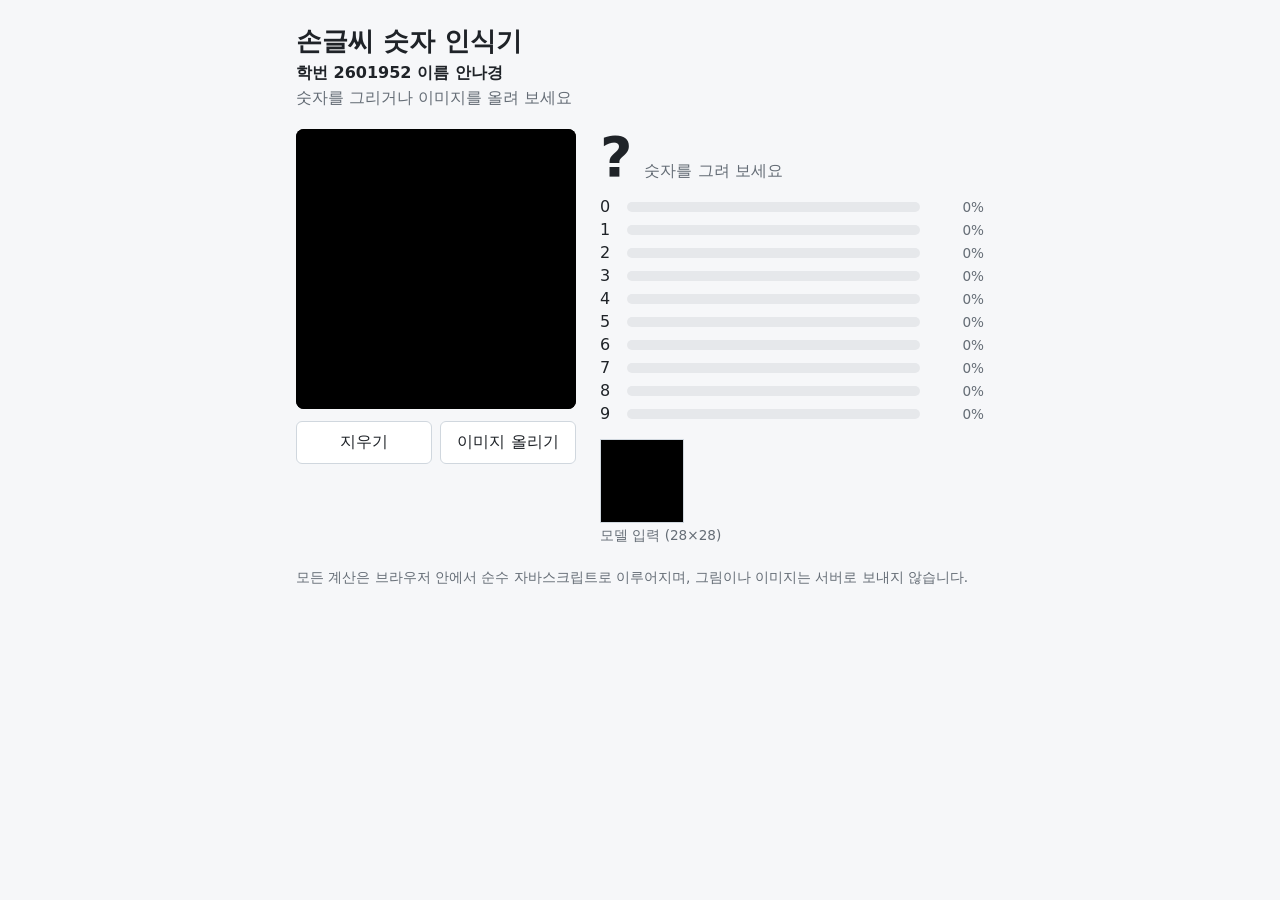
<file: web_version/index.html>
<!doctype html>
<html lang="ko">
<head>
  <meta charset="utf-8">
  <meta name="viewport" content="width=device-width, initial-scale=1">
  <title>손글씨 숫자 인식기</title>
  <link rel="stylesheet" href="style.css">
</head>
<body>
  <main>
    <h1>손글씨 숫자 인식기</h1>
    <p class="student">학번 2601952 이름 안나경</p>
    <p id="status" class="status">모델을 불러오는 중…</p>

    <div class="layout">
      <section class="draw-panel">
        <canvas id="draw-canvas" width="280" height="280" aria-label="숫자를 그리는 캔버스"></canvas>
        <div class="controls">
          <button id="clear-button" type="button">지우기</button>
          <label class="file-button">
            이미지 올리기
            <input id="file-input" type="file" accept="image/*" disabled>
          </label>
        </div>
      </section>

      <section class="result-panel">
        <div class="result">
          <span id="result-digit" class="digit">?</span>
          <span id="result-confidence" class="confidence">숫자를 그려 보세요</span>
        </div>
        <div id="prob-bars" class="bars"></div>
        <figure class="preview">
          <canvas id="input-preview" width="28" height="28"></canvas>
          <figcaption>모델 입력 (28×28)</figcaption>
        </figure>
      </section>
    </div>

    <p class="note">모든 계산은 브라우저 안에서 순수 자바스크립트로 이루어지며, 그림이나 이미지는 서버로 보내지 않습니다.</p>
  </main>
  <script type="module" src="js/app.js"></script>
</body>
</html>
</file>
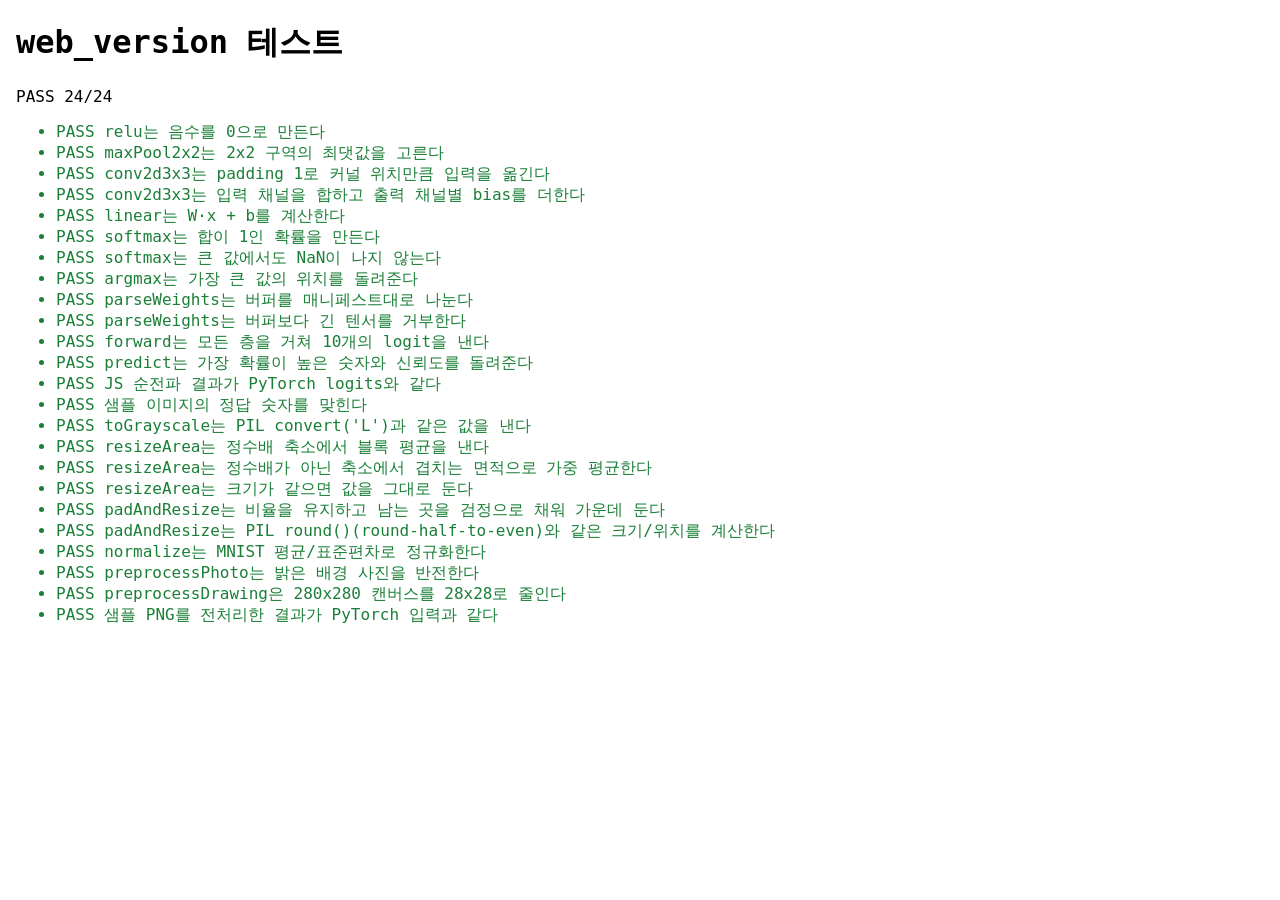
<file: web_version/tests/test.html>
<!doctype html>
<html lang="ko">
<head>
  <meta charset="utf-8">
  <title>테스트 실행 중…</title>
  <style>
    body { font-family: ui-monospace, Consolas, monospace; margin: 16px; }
    .pass { color: #1a7f37; }
    .fail { color: #cf222e; }
  </style>
</head>
<body>
  <h1>web_version 테스트</h1>
  <p id="summary">실행 중…</p>
  <ul id="results"></ul>
  <script type="module" src="./run-tests.js"></script>
</body>
</html>
</file>
<file: web_version/style.css>
:root {
  --bg: #f6f7f9;
  --surface: #ffffff;
  --text: #1f2328;
  --muted: #656d76;
  --accent: #2f6feb;
  --bar-bg: #e6e8eb;
  --border: #d0d7de;
}

@media (prefers-color-scheme: dark) {
  :root {
    --bg: #0d1117;
    --surface: #161b22;
    --text: #e6edf3;
    --muted: #8d96a0;
    --accent: #4c8dff;
    --bar-bg: #262c36;
    --border: #30363d;
  }
}

* { box-sizing: border-box; }

body {
  margin: 0;
  background: var(--bg);
  color: var(--text);
  font-family: system-ui, -apple-system, "Segoe UI", "Malgun Gothic", sans-serif;
}

main {
  max-width: 720px;
  margin: 0 auto;
  padding: 24px 16px;
}

h1 { margin: 0 0 4px; font-size: 1.6rem; }

.student { margin: 0 0 4px; font-weight: 600; }

.status { margin: 0 0 20px; color: var(--muted); }

.layout {
  display: flex;
  flex-wrap: wrap;
  gap: 24px;
}

.draw-panel { flex: 0 1 280px; }

#draw-canvas {
  display: block;
  width: 100%;
  max-width: 280px;
  aspect-ratio: 1;
  background: #000;
  border-radius: 8px;
  cursor: crosshair;
  touch-action: none; /* 터치로 그릴 때 화면이 스크롤되지 않도록 */
}

.controls {
  display: flex;
  gap: 8px;
  margin-top: 12px;
}

button,
.file-button {
  flex: 1;
  padding: 10px 12px;
  border: 1px solid var(--border);
  border-radius: 6px;
  background: var(--surface);
  color: var(--text);
  font: inherit;
  text-align: center;
  cursor: pointer;
}

.file-button input {
  /* 키보드로 포커스할 수 있도록 display:none 대신 화면에서만 안 보이게 처리 */
  position: absolute;
  width: 1px;
  height: 1px;
  padding: 0;
  margin: -1px;
  overflow: hidden;
  clip: rect(0, 0, 0, 0);
  white-space: nowrap;
  border: 0;
  opacity: 0;
}

.file-button:has(input:disabled) { opacity: 0.5; cursor: not-allowed; }

.file-button:focus-within { outline: 2px solid var(--accent); outline-offset: 2px; }

.result-panel { flex: 1 1 260px; }

.result {
  display: flex;
  align-items: baseline;
  gap: 12px;
  margin-bottom: 12px;
}

.digit { font-size: 3.5rem; font-weight: 700; line-height: 1; }

.confidence { color: var(--muted); }

.bars { display: grid; gap: 4px; }

.bar-row {
  display: grid;
  grid-template-columns: 1.2em 1fr 3.5em;
  align-items: center;
  gap: 8px;
  font-variant-numeric: tabular-nums;
}

.bar-track {
  height: 10px;
  background: var(--bar-bg);
  border-radius: 5px;
  overflow: hidden;
}

.bar-fill {
  height: 100%;
  width: 0;
  background: var(--accent);
  transition: width 0.15s;
}

.bar-value { text-align: right; color: var(--muted); font-size: 0.85rem; }

.preview { margin: 16px 0 0; }

#input-preview {
  width: 84px;
  height: 84px;
  image-rendering: pixelated;
  border: 1px solid var(--border);
  background: #000;
}

figcaption { color: var(--muted); font-size: 0.85rem; }

.note { margin-top: 24px; color: var(--muted); font-size: 0.85rem; }
</file>
